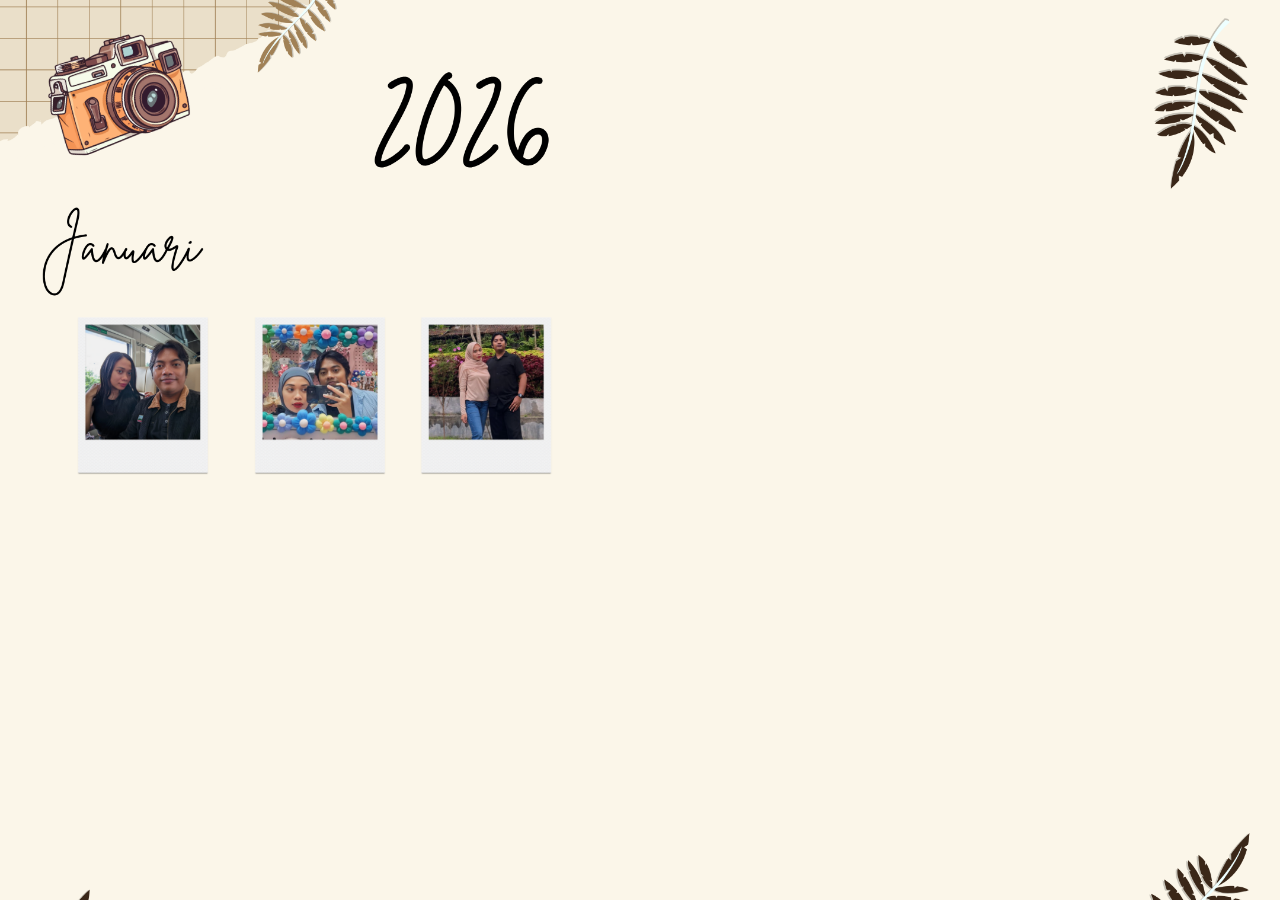
<file: gallery.html>
<!DOCTYPE html>
<html lang="en">
<head>
  <meta charset="UTF-8">
  <meta name="viewport" content="width=device-width, initial-scale=1.0">
  <title>Love Message - Gallery</title>
  <link
    href="https://cdn.jsdelivr.net/npm/bootstrap@5.3.0-alpha1/dist/css/bootstrap.min.css"
    rel="stylesheet"
  />
  <link
    href="https://maxcdn.bootstrapcdn.com/font-awesome/4.7.0/css/font-awesome.min.css"
    rel="stylesheet"
  />
  <link rel="stylesheet" href="style.css">
</head>
<body>
  <!-- Page Transition Overlay -->
  <div class="page-transition" id="pageTransition"></div>
  
  <div class="container-fluid vh-100 position-relative overflow-hidden">
    <!-- Left and Right Images -->
    <div class="row h-100 images">
      <!-- Left Image -->
      <div class="col-lg-6 d-flex align-items-center justify-content-center p-0">
        <img src="6.png" alt="Image 1" class="img-fluid image">
      </div>
      <!-- Right Image -->
      <div class="col-lg-6 d-flex align-items-center justify-content-center p-0">
        <img src="5.png" alt="Image 2" class="img-fluid image">
      </div>
    </div>

    <!-- Navigation Buttons -->
    <button class="nav-btn nav-btn-left" id="navLeft">
      <i class="fa fa-chevron-left"></i>
    </button>
    <button class="nav-btn nav-btn-right" id="navRight">
      <i class="fa fa-chevron-right"></i>
    </button>

    <!-- Bottom Action Buttons -->
    <div class="bottom-buttons">
      <button class="action-btn" id="galaxyBtn">
        <span>Galaxy</span>
      </button>
      <button class="action-btn" id="galleryBtn">
        <span>Gallery</span>
      </button>
    </div>
  </div>

  <script
    src="https://cdn.jsdelivr.net/npm/jquery@3.6.0/dist/jquery.min.js">
  </script>
  <script
    src="https://cdn.jsdelivr.net/npm/bootstrap@5.3.0-alpha1/dist/js/bootstrap.bundle.min.js">
  </script>
  <script src="./script.js"></script>
</body>
</html>
</file>
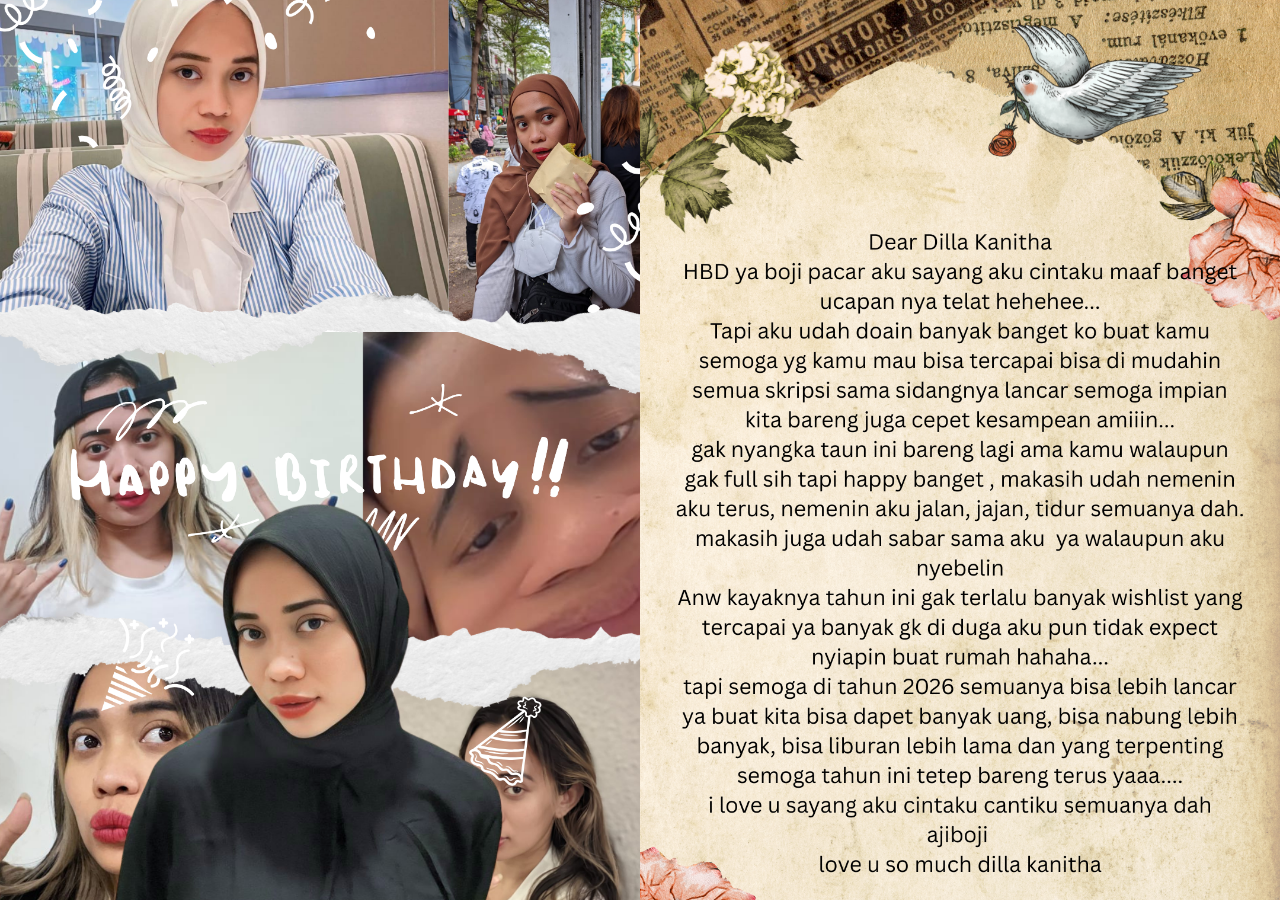
<file: page2.html>
<!DOCTYPE html>
<html lang="en">
<head>
  <meta charset="UTF-8">
  <meta name="viewport" content="width=device-width, initial-scale=1.0">
  <title>Love Message - Page 2</title>
  <link
    href="https://cdn.jsdelivr.net/npm/bootstrap@5.3.0-alpha1/dist/css/bootstrap.min.css"
    rel="stylesheet"
  />
  <link
    href="https://maxcdn.bootstrapcdn.com/font-awesome/4.7.0/css/font-awesome.min.css"
    rel="stylesheet"
  />
  <link rel="stylesheet" href="style.css">
</head>
<body>
  <!-- Page Transition Overlay -->
  <div class="page-transition" id="pageTransition"></div>
  
  <div class="container-fluid vh-100 position-relative overflow-hidden">
    <!-- Left and Right Images -->
    <div class="row h-100 images">
      <!-- Left Image -->
      <div class="col-lg-6 d-flex align-items-center justify-content-center p-0">
        <img src="4.png" alt="Image 1" class="img-fluid image">
      </div>
      <!-- Right Image -->
      <div class="col-lg-6 d-flex align-items-center justify-content-center p-0">
        <img src="3.png" alt="Image 2" class="img-fluid image">
      </div>
    </div>

    <!-- Navigation Buttons -->
    <button class="nav-btn nav-btn-left" id="navLeft">
      <i class="fa fa-chevron-left"></i>
    </button>
    <button class="nav-btn nav-btn-right" id="navRight">
      <i class="fa fa-chevron-right"></i>
    </button>

    <!-- Bottom Action Buttons -->
    <div class="bottom-buttons">
      <button class="action-btn" id="galaxyBtn">
        <span>Galaxy</span>
      </button>
      <button class="action-btn" id="galleryBtn">
        <span>Gallery</span>
      </button>
    </div>
  </div>

  <script
    src="https://cdn.jsdelivr.net/npm/jquery@3.6.0/dist/jquery.min.js">
  </script>
  <script
    src="https://cdn.jsdelivr.net/npm/bootstrap@5.3.0-alpha1/dist/js/bootstrap.bundle.min.js">
  </script>
  <script src="./script.js"></script>
</body>
</html>
</file>
<file: style.css>
@import url('https://fonts.googleapis.com/css?family=Pacifico');

body {
  font-family: 'Pacifico', cursive;
  margin: 0;
  overflow: hidden;
  background: url(https://subtlepatterns.com/patterns/noise_lines.png);
  background-size: cover;
  color: #fff;
}

.ico {
  position: absolute;
  top: 50%;
  left: 50%;
  transform: translate(-50%, -50%);
  cursor: pointer;
  z-index: 10;
  width: 200px;
  height: 200px;
  display: flex;
  align-items: center;
  justify-content: center;
  animation: pulse 2s infinite;
}

.ico .title {
  font-size: 25px;
  color: #000000;
  text-shadow: 2px 4px 3px rgba(0, 0, 0, 0.3);
}

.ico:before, .ico:after {
  content: "\f004"; /* Heart icon */
  font-family: FontAwesome;
  font-size: 10em;
  position: absolute;
  color: rgba(255, 64, 129, 0.5);
  transform: scale(1);
  opacity: 1;
}

.ico:before {
  animation: explode 1.5s ease-in-out infinite;
}

.ico:after {
  animation: explode 3s ease-in-out infinite 3s;
}

.open .ico {
  transform: scale(100); /* Heart scales to fill the screen */
  opacity: 0; /* Fades out */
  pointer-events: none;
  transition: transform 3s ease, opacity 4s ease; /* Smooth animation */
  visibility: hidden; /* Hides the heart and text completely */
}

.images {
  display: flex;
  align-items: flex-start;
  justify-content: center;
  overflow-y: auto; /* Allows scrolling */
  height: 100%; /* Full viewport height */
}

.images img {
  object-fit: contain;
  max-width: 100%;
  max-height: none; /* Ensure full image is visible */
  display: block;
}

@keyframes explode {
  0% {
    transform: scale(1);
    opacity: 1;
  }
  100% {
    transform: scale(10);
    opacity: 0;
  }
}

@keyframes pulse {
  0%, 100% {
    transform: scale(1);
  }
  50% {
    transform: scale(1.1);
  }
}
</file>
